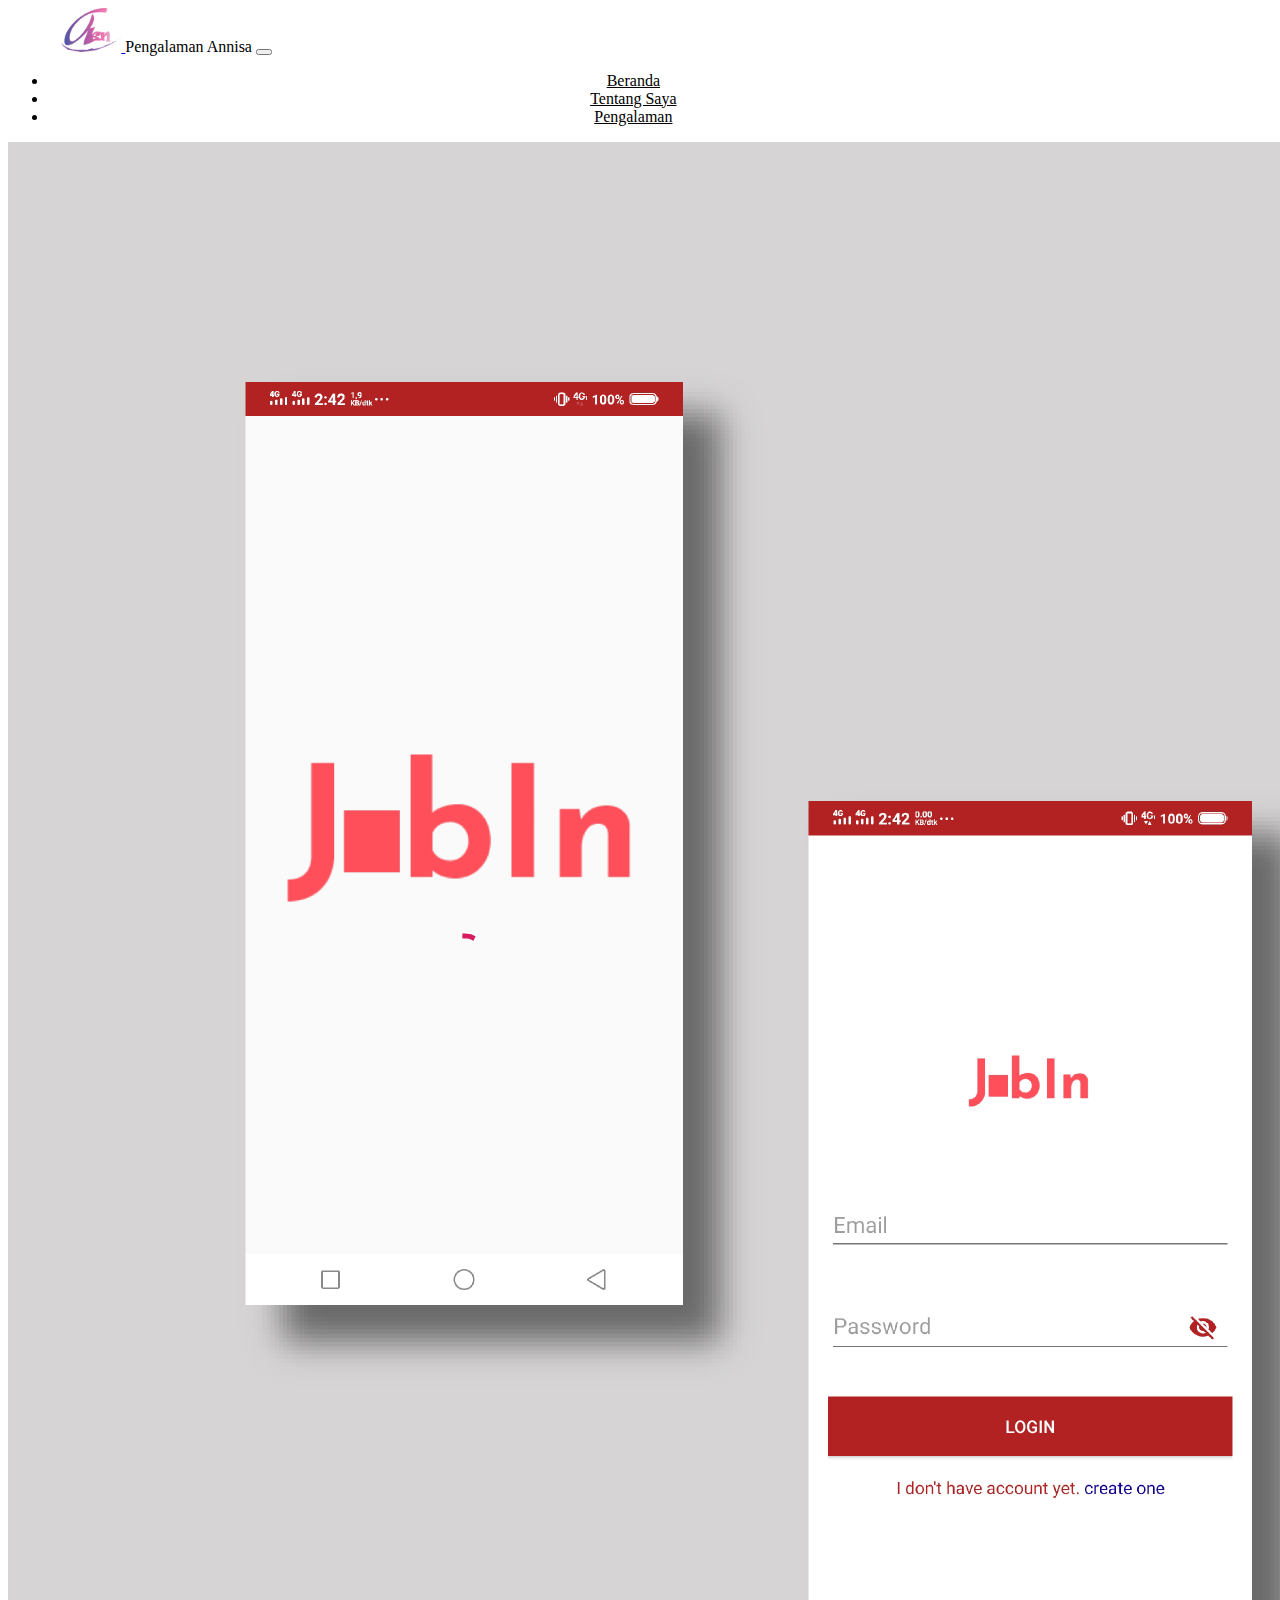
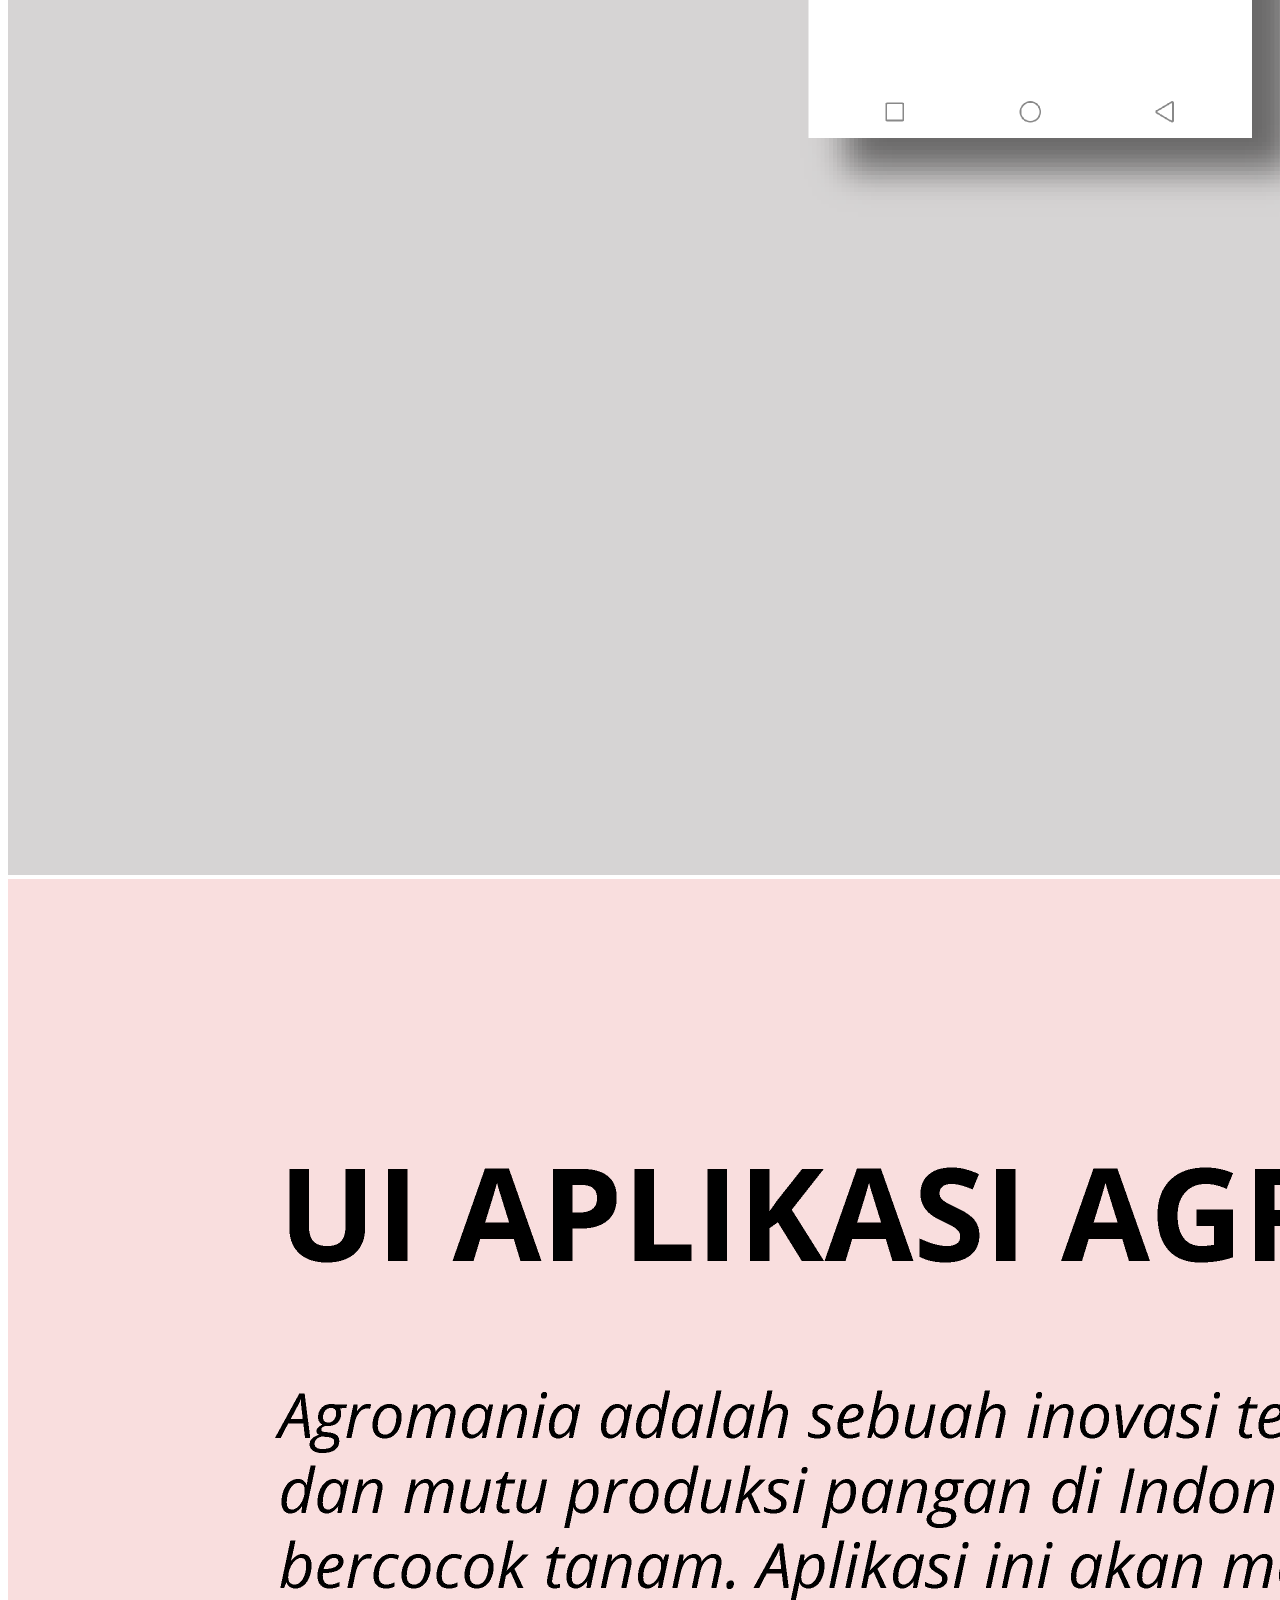
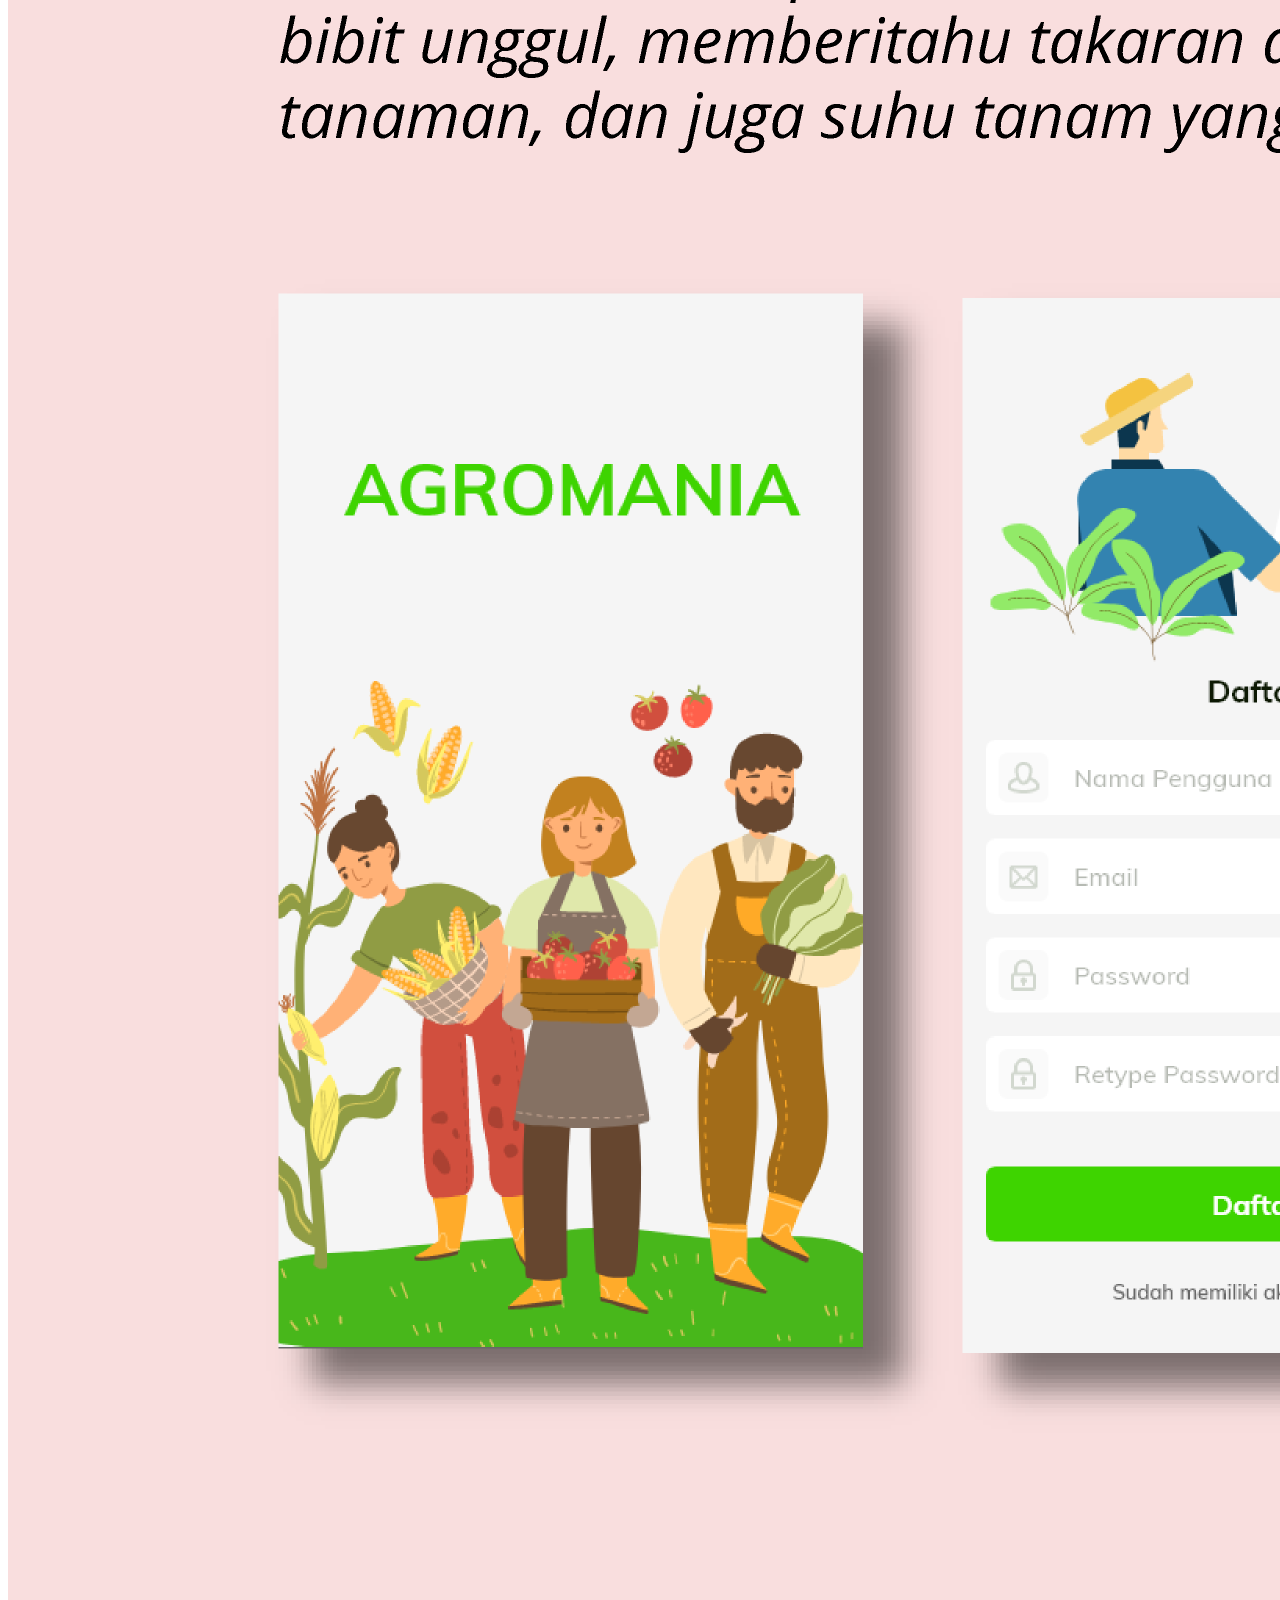
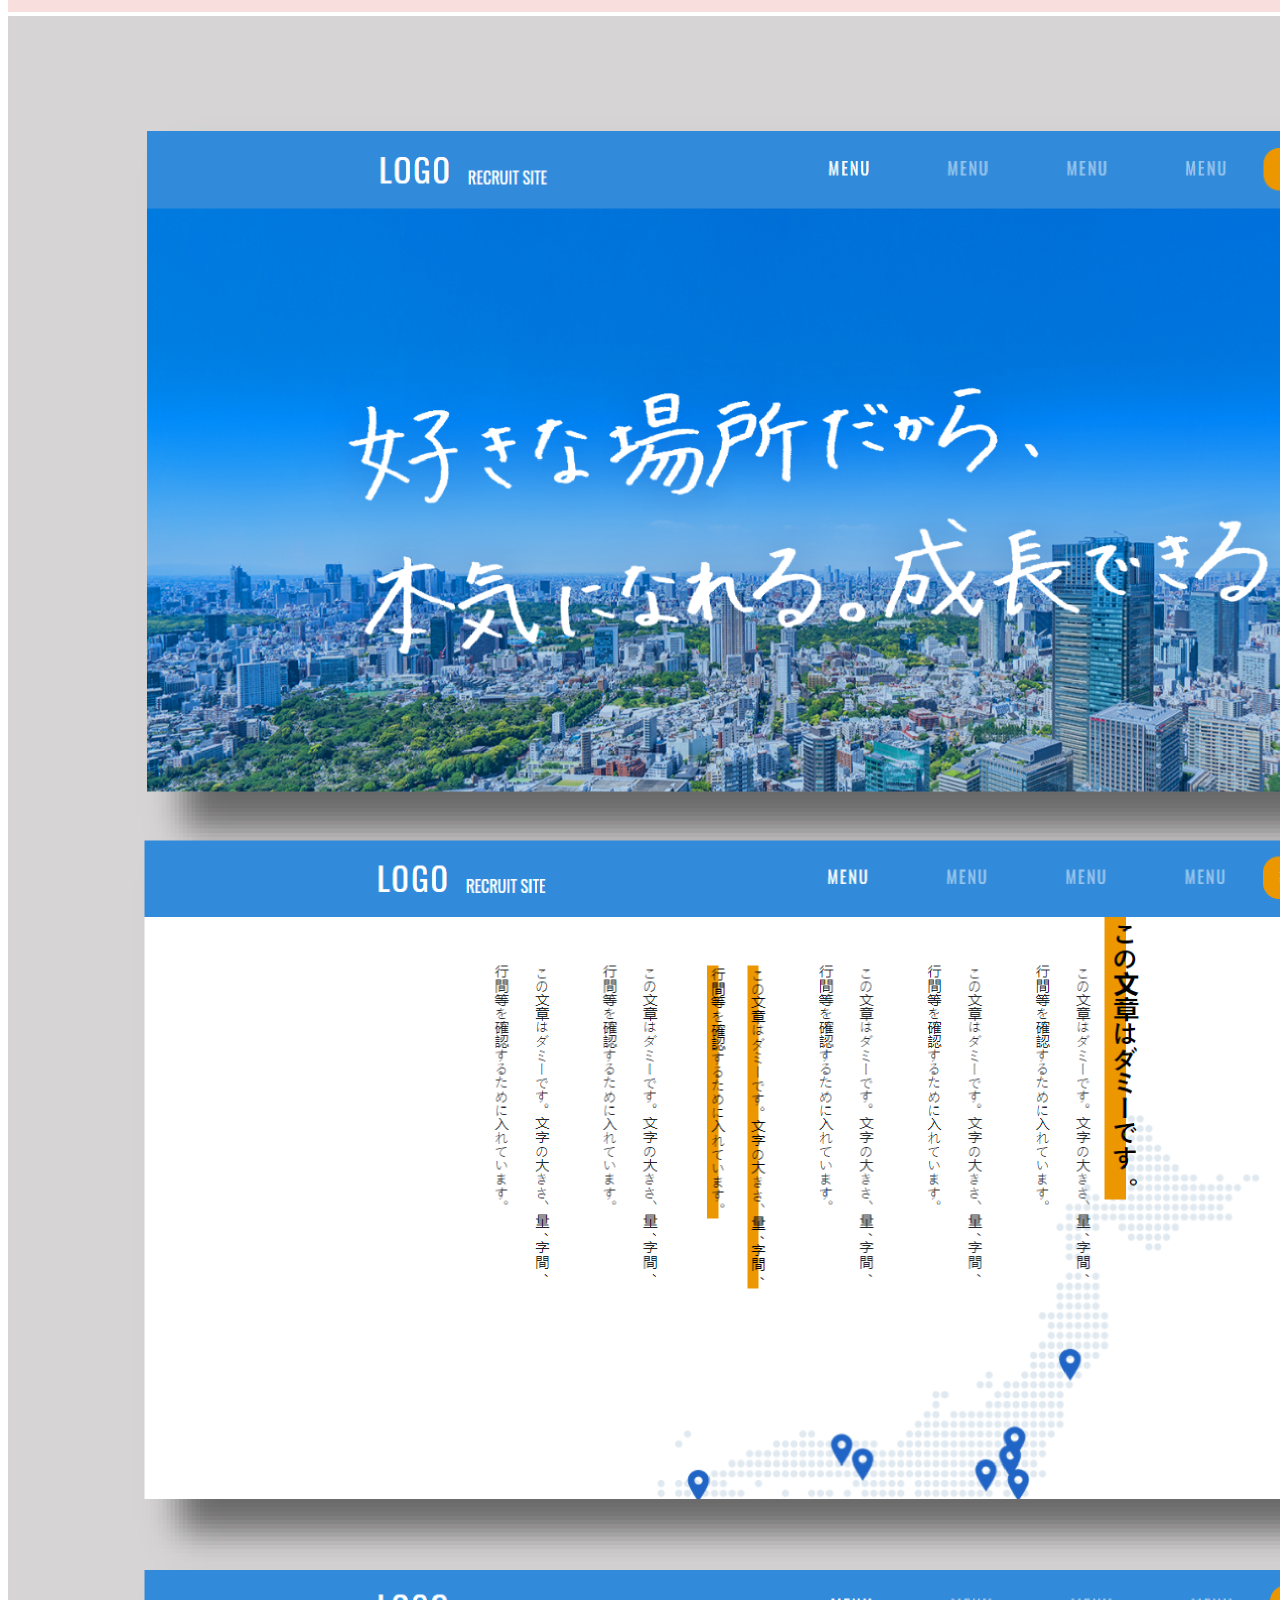
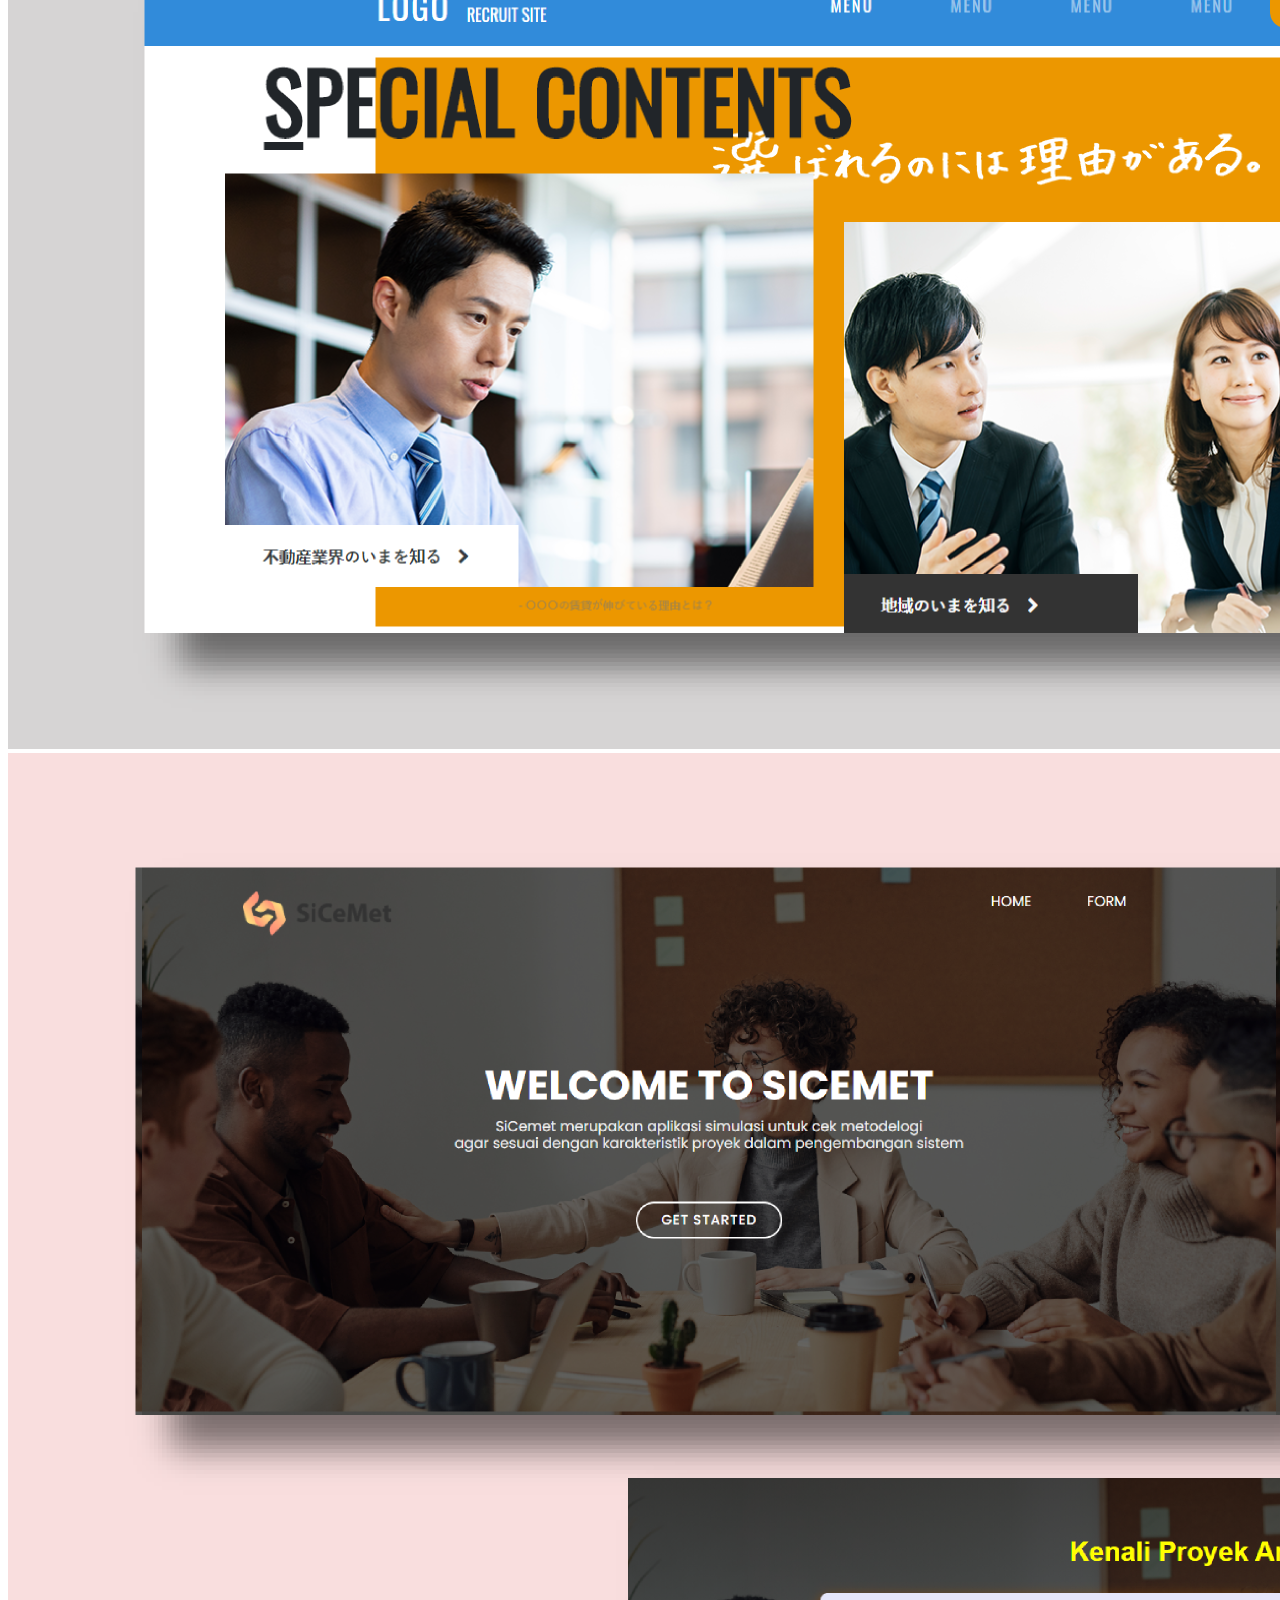
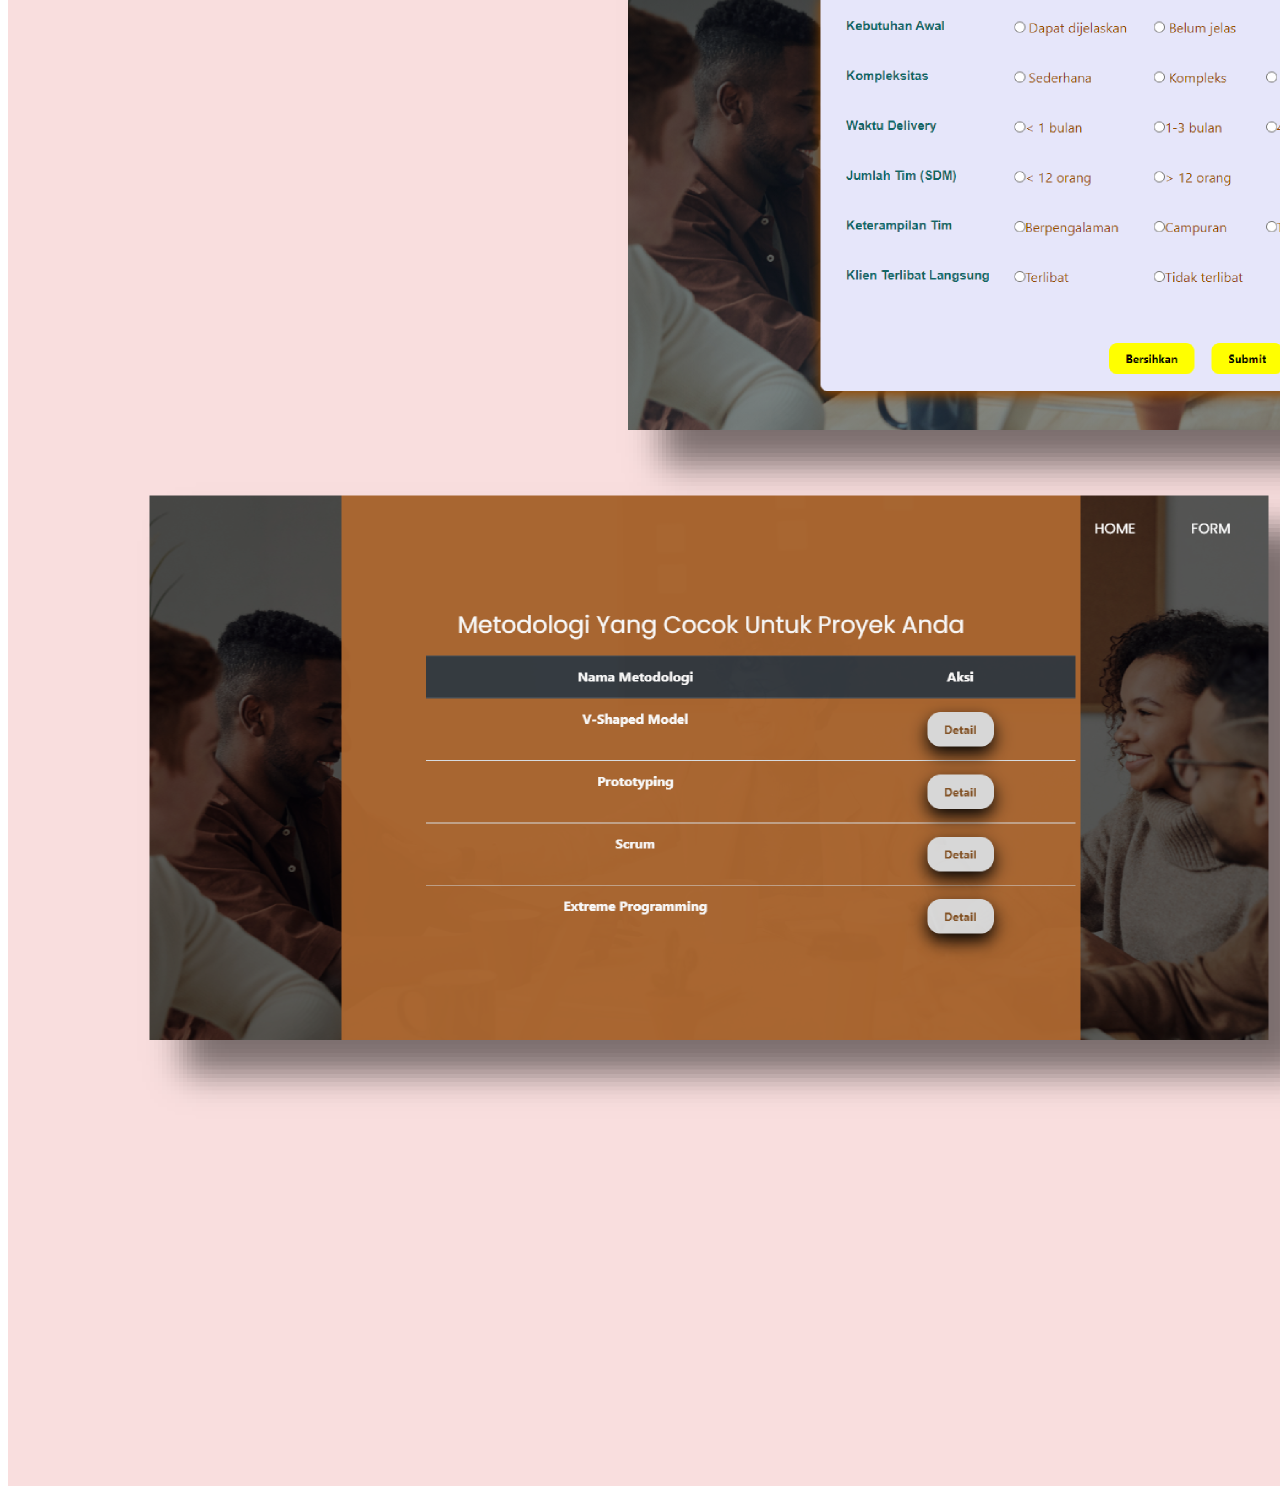
<file: pengalaman.html>
<!doctype html>
<html lang="en">
  <head>
    <!-- Required meta tags -->
    <meta charset="utf-8">
    <meta name="viewport" content="width=device-width, initial-scale=1, shrink-to-fit=no">

    <!-- Bootstrap CSS -->
    <link rel="stylesheet" href="https://cdn.jsdelivr.net/npm/bootstrap@4.5.3/dist/css/bootstrap.min.css" integrity="sha384-TX8t27EcRE3e/ihU7zmQxVncDAy5uIKz4rEkgIXeMed4M0jlfIDPvg6uqKI2xXr2" crossorigin="anonymous">
    <link href="css/style.css" rel="stylesheet">
    <link rel="shortcut icon" href="image/logo.png">

    <title>PENGALAMAN</title>
  </head>
  <body>
    <nav class="navbar navbar-expand-lg bg-white">
      <a class="navbar-brand" href="#" style="padding-left: 40pt;">
        <img src="image/logo.png" style="width: 60px;">
      </a>
      Pengalaman Annisa
      <button class="navbar-toggler" type="button" data-toggle="collapse" data-target="#navbarSupportedContent" aria-controls="navbarSupportedContent" aria-expanded="false" aria-label="Toggle navigation">
        <span class="navbar-toggler-icon"></span>
      </button>
    
      <div class="collapse navbar-collapse size-menu" id="navbarSupportedContent">
        <ul class="navbar-nav nav-menu ml-auto">
          <li class="nav-item">
            <a href="index.html" class="nav-link" style="color: black;">Beranda</a>
          </li>
          <li class="nav-item">
            <a href="tentangsaya.html" class="nav-link" style="color: black;"> Tentang Saya</a>
          </li>
          <li class="nav-item">
            <a href="#" class="nav-link" style="color: black;">Pengalaman</a>
          </li>
        </ul>
      </div>
    </nav>

    <div id="carouselExampleSlidesOnly" class="carousel slide" data-ride="carousel">
      <div class="carousel-inner" style="max-height: 100%;">
        <div class="carousel-item active">
            <img src="image/jobin.png" class="d-block w-100">
        </div>
      </div>
    </div>
    <div id="carouselExampleSlidesOnly" class="carousel slide" data-ride="carousel">
        <div class="carousel-inner" style="max-height: 100%;">
          <div class="carousel-item active">
              <img src="image/agromania.png" class="d-block w-100">
          </div>
        </div>
      </div>
      <div id="carouselExampleSlidesOnly" class="carousel slide" data-ride="carousel">
        <div class="carousel-inner" style="max-height: 100%;">
          <div class="carousel-item active">
              <img src="image/ptpin.png" class="d-block w-100">
          </div>
        </div>
      </div>
      <div id="carouselExampleSlidesOnly" class="carousel slide" data-ride="carousel">
        <div class="carousel-inner" style="max-height: 100%;">
          <div class="carousel-item active">
              <img src="image/sicemet.png" class="d-block w-100">
          </div>
        </div>
      </div>

    <!-- Optional JavaScript; choose one of the two! -->

    <!-- Option 1: jQuery and Bootstrap Bundle (includes Popper) -->
    <script src="https://code.jquery.com/jquery-3.5.1.slim.min.js" integrity="sha384-DfXdz2htPH0lsSSs5nCTpuj/zy4C+OGpamoFVy38MVBnE+IbbVYUew+OrCXaRkfj" crossorigin="anonymous"></script>
    <script src="https://cdn.jsdelivr.net/npm/bootstrap@4.5.3/dist/js/bootstrap.bundle.min.js" integrity="sha384-ho+j7jyWK8fNQe+A12Hb8AhRq26LrZ/JpcUGGOn+Y7RsweNrtN/tE3MoK7ZeZDyx" crossorigin="anonymous"></script>

    <!-- Option 2: jQuery, Popper.js, and Bootstrap JS
    <script src="https://code.jquery.com/jquery-3.5.1.slim.min.js" integrity="sha384-DfXdz2htPH0lsSSs5nCTpuj/zy4C+OGpamoFVy38MVBnE+IbbVYUew+OrCXaRkfj" crossorigin="anonymous"></script>
    <script src="https://cdn.jsdelivr.net/npm/popper.js@1.16.1/dist/umd/popper.min.js" integrity="sha384-9/reFTGAW83EW2RDu2S0VKaIzap3H66lZH81PoYlFhbGU+6BZp6G7niu735Sk7lN" crossorigin="anonymous"></script>
    <script src="https://cdn.jsdelivr.net/npm/bootstrap@4.5.3/dist/js/bootstrap.min.js" integrity="sha384-w1Q4orYjBQndcko6MimVbzY0tgp4pWB4lZ7lr30WKz0vr/aWKhXdBNmNb5D92v7s" crossorigin="anonymous"></script>
    -->
  </body>
</html>
</file>
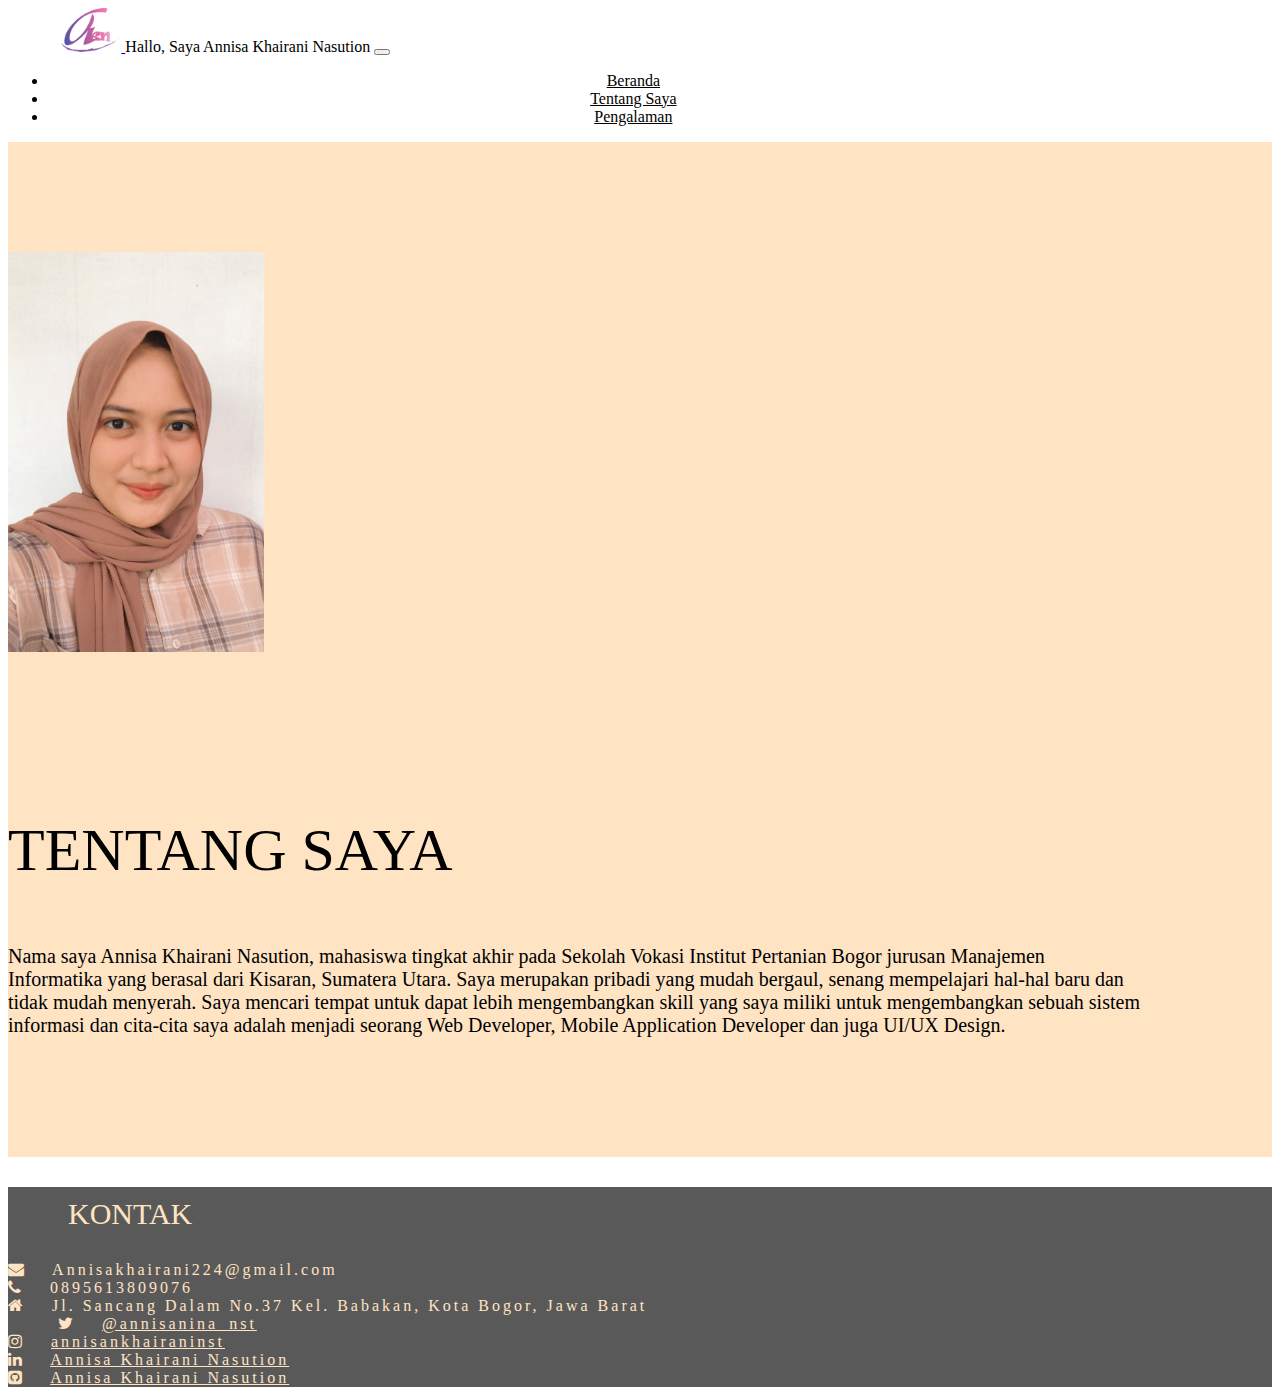
<file: tentangsaya.html>
<!doctype html>
<html lang="en">
  <head>
    <!-- Required meta tags -->
    <meta charset="utf-8">
    <meta name="viewport" content="width=device-width, initial-scale=1, shrink-to-fit=no">

    <!-- Bootstrap CSS -->
    <link rel="stylesheet" href="https://cdn.jsdelivr.net/npm/bootstrap@4.5.3/dist/css/bootstrap.min.css" integrity="sha384-TX8t27EcRE3e/ihU7zmQxVncDAy5uIKz4rEkgIXeMed4M0jlfIDPvg6uqKI2xXr2" crossorigin="anonymous">
    <link href="css/style.css" rel="stylesheet">
    <link rel="shortcut icon" href="image/logo.png">
    <link rel="stylesheet" href="https://stackpath.bootstrapcdn.com/font-awesome/4.7.0/css/font-awesome.min.css">

    <title>TENTANG SAYA</title>
  </head>
  <body>
    <nav class="navbar navbar-expand-lg bg-white">
      <a class="navbar-brand" href="#" style="padding-left: 40pt;">
        <img src="image/logo.png" style="width: 60px;">
      </a>
      Hallo, Saya Annisa Khairani Nasution
      <button class="navbar-toggler" type="button" data-toggle="collapse" data-target="#navbarSupportedContent" aria-controls="navbarSupportedContent" aria-expanded="false" aria-label="Toggle navigation">
        <span class="navbar-toggler-icon"></span>
      </button>
    
      <div class="collapse navbar-collapse size-menu" id="navbarSupportedContent">
        <ul class="navbar-nav nav-menu ml-auto">
          <li class="nav-item">
            <a href="index.html" class="nav-link" style="color: black;">Beranda</a>
          </li>
          <li class="nav-item">
            <a href="#" class="nav-link" style="color: black;"> Tentang Saya</a>
          </li>
          <li class="nav-item">
            <a href="pengalaman.html" class="nav-link" style="color: black;">Pengalaman</a>
          </li>
        </ul>
      </div>
    </nav>

    <div class="section2">
        <div class="container">
            <div class="row">
              <div class="col-sm">
                <img src="image/dua.jpeg" style="width: 20vw; padding-top: 110px;">
              </div>
              <div class="col-sm">
                <p style="padding-top: 100px; font-size: 60px;">TENTANG SAYA</p>
                <p style="font-size: 20px; margin-right: 80px;">Nama saya Annisa Khairani Nasution, mahasiswa tingkat akhir pada Sekolah Vokasi 
                    Institut Pertanian Bogor jurusan Manajemen Informatika yang berasal dari Kisaran, Sumatera Utara. Saya merupakan pribadi 
                    yang mudah bergaul, senang mempelajari hal-hal baru dan tidak mudah menyerah. Saya mencari tempat untuk dapat lebih 
                    mengembangkan skill yang saya miliki untuk mengembangkan sebuah sistem informasi dan cita-cita saya adalah menjadi 
                    seorang Web Developer, Mobile Application Developer dan juga UI/UX Design.  
                </p>
              </div>
            </div>
        </div>
    </div>

    <div style="background-color: white; color: bisque; background-color: #5a5959;">
        <p style="font-size: 30px; margin-left: 60px; padding-top: 10px;">KONTAK</p>

        <div class="col ml-4" style="letter-spacing: 3px;">
            <i class="fa fa-envelope" aria-hidden="true"></i>&emsp;
            Annisakhairani224@gmail.com
        </div>
        <div class="col ml-4" style="letter-spacing: 3px;">
            <i class="fa fa-phone" aria-hidden="true"></i>&emsp;
            0895613809076
        </div>
        <div class="col ml-4" style="letter-spacing: 3px;">
            <i class="fa fa-home" aria-hidden="true"></i>&emsp;
            Jl. Sancang Dalam No.37 Kel. Babakan, 
            Kota Bogor, Jawa Barat
        </div>
        <div class="col ml-4" style="letter-spacing: 3px; margin-left: 50px;">
            <i class="fa fa-twitter" aria-hidden="true"></i>&emsp;
            <a href="https://twitter.com/annisanina_nst" style="color: bisque;"> @annisanina_nst </a>
        </div>
        <div class="col ml-4" style="letter-spacing: 3px;">
            <i class="fa fa-instagram" aria-hidden="true"></i>&emsp;
            <a href="https://instagram.com/annisankhairaninst" style="color: bisque;"> annisankhairaninst </a>
        </div>
        <div class="col ml-4" style="letter-spacing: 3px;">
            <i class="fa fa-linkedin" aria-hidden="true"></i>&emsp;
            <a href="https://linkedin.com/in/annisakn" style="color: bisque;"> Annisa Khairani Nasution </a>
        </div>
        <div class="col ml-4" style="letter-spacing: 3px;">
            <i class="fa fa-github-square" aria-hidden="true"></i>&emsp;
            <a href="https://github.com/j3c118007" style="color: bisque;"> Annisa Khairani Nasution </a>
        </div>
       
    </div>

    <!-- Optional JavaScript; choose one of the two! -->

    <!-- Option 1: jQuery and Bootstrap Bundle (includes Popper) -->
    <script src="https://code.jquery.com/jquery-3.5.1.slim.min.js" integrity="sha384-DfXdz2htPH0lsSSs5nCTpuj/zy4C+OGpamoFVy38MVBnE+IbbVYUew+OrCXaRkfj" crossorigin="anonymous"></script>
    <script src="https://cdn.jsdelivr.net/npm/bootstrap@4.5.3/dist/js/bootstrap.bundle.min.js" integrity="sha384-ho+j7jyWK8fNQe+A12Hb8AhRq26LrZ/JpcUGGOn+Y7RsweNrtN/tE3MoK7ZeZDyx" crossorigin="anonymous"></script>

    <!-- Option 2: jQuery, Popper.js, and Bootstrap JS
    <script src="https://code.jquery.com/jquery-3.5.1.slim.min.js" integrity="sha384-DfXdz2htPH0lsSSs5nCTpuj/zy4C+OGpamoFVy38MVBnE+IbbVYUew+OrCXaRkfj" crossorigin="anonymous"></script>
    <script src="https://cdn.jsdelivr.net/npm/popper.js@1.16.1/dist/umd/popper.min.js" integrity="sha384-9/reFTGAW83EW2RDu2S0VKaIzap3H66lZH81PoYlFhbGU+6BZp6G7niu735Sk7lN" crossorigin="anonymous"></script>
    <script src="https://cdn.jsdelivr.net/npm/bootstrap@4.5.3/dist/js/bootstrap.min.js" integrity="sha384-w1Q4orYjBQndcko6MimVbzY0tgp4pWB4lZ7lr30WKz0vr/aWKhXdBNmNb5D92v7s" crossorigin="anonymous"></script>
    -->
  </body>
</html>
</file>
<file: css/style.css>
.body{
    margin:0;
    padding : 0;
}

.bg-nav {
    background-color: rgb(145, 143, 143);
    font-family: Arial, Helvetica, sans-serif;
    color: black;
    text-decoration: none;
}

.nav-menu {
    padding-right: 40pt;
    text-align: center;
    color:black;
    text-decoration: none;
}

.nav-menu li {
    padding-right: 20pt;
    padding-left: 20pt;
    text-align: center;
    color: black;
    text-decoration: none;
}

.nav-menu li:hover {
    background-color: rgb(247, 174, 174);
    text-align: center;
    text-decoration:none;
    color: black;
}

.nav-link{
    color: black;
}

.nav-link li:hover{
    color: black;
    text-decoration: none;
}

.btn-porto {
  font-family: "Poppins", sans-serif;
  text-transform: uppercase;
  font-weight: 500;
  font-size: 16px;
  letter-spacing: 1px;
  display: inline-block;
  padding: 8px 28px;
  border-radius: 50px;
  transition: 0.5s;
  margin: 10px;
  border: 2px solid #fff;
  color: white;
  text-decoration: none;
}

.btn-porto:hover{
    background: white;
    border: 2px solid white;
    color: rgb(247, 174, 174);
}

.section2 {
    background-color: bisque;
    padding-bottom: 100px;
}

.container {
    margin-right: 50px;
}

.landing-page {
    background-image: url('../image/mobileappback.png');
    background-repeat: no-repeat;
    background-size: 100%;
}
</file>
